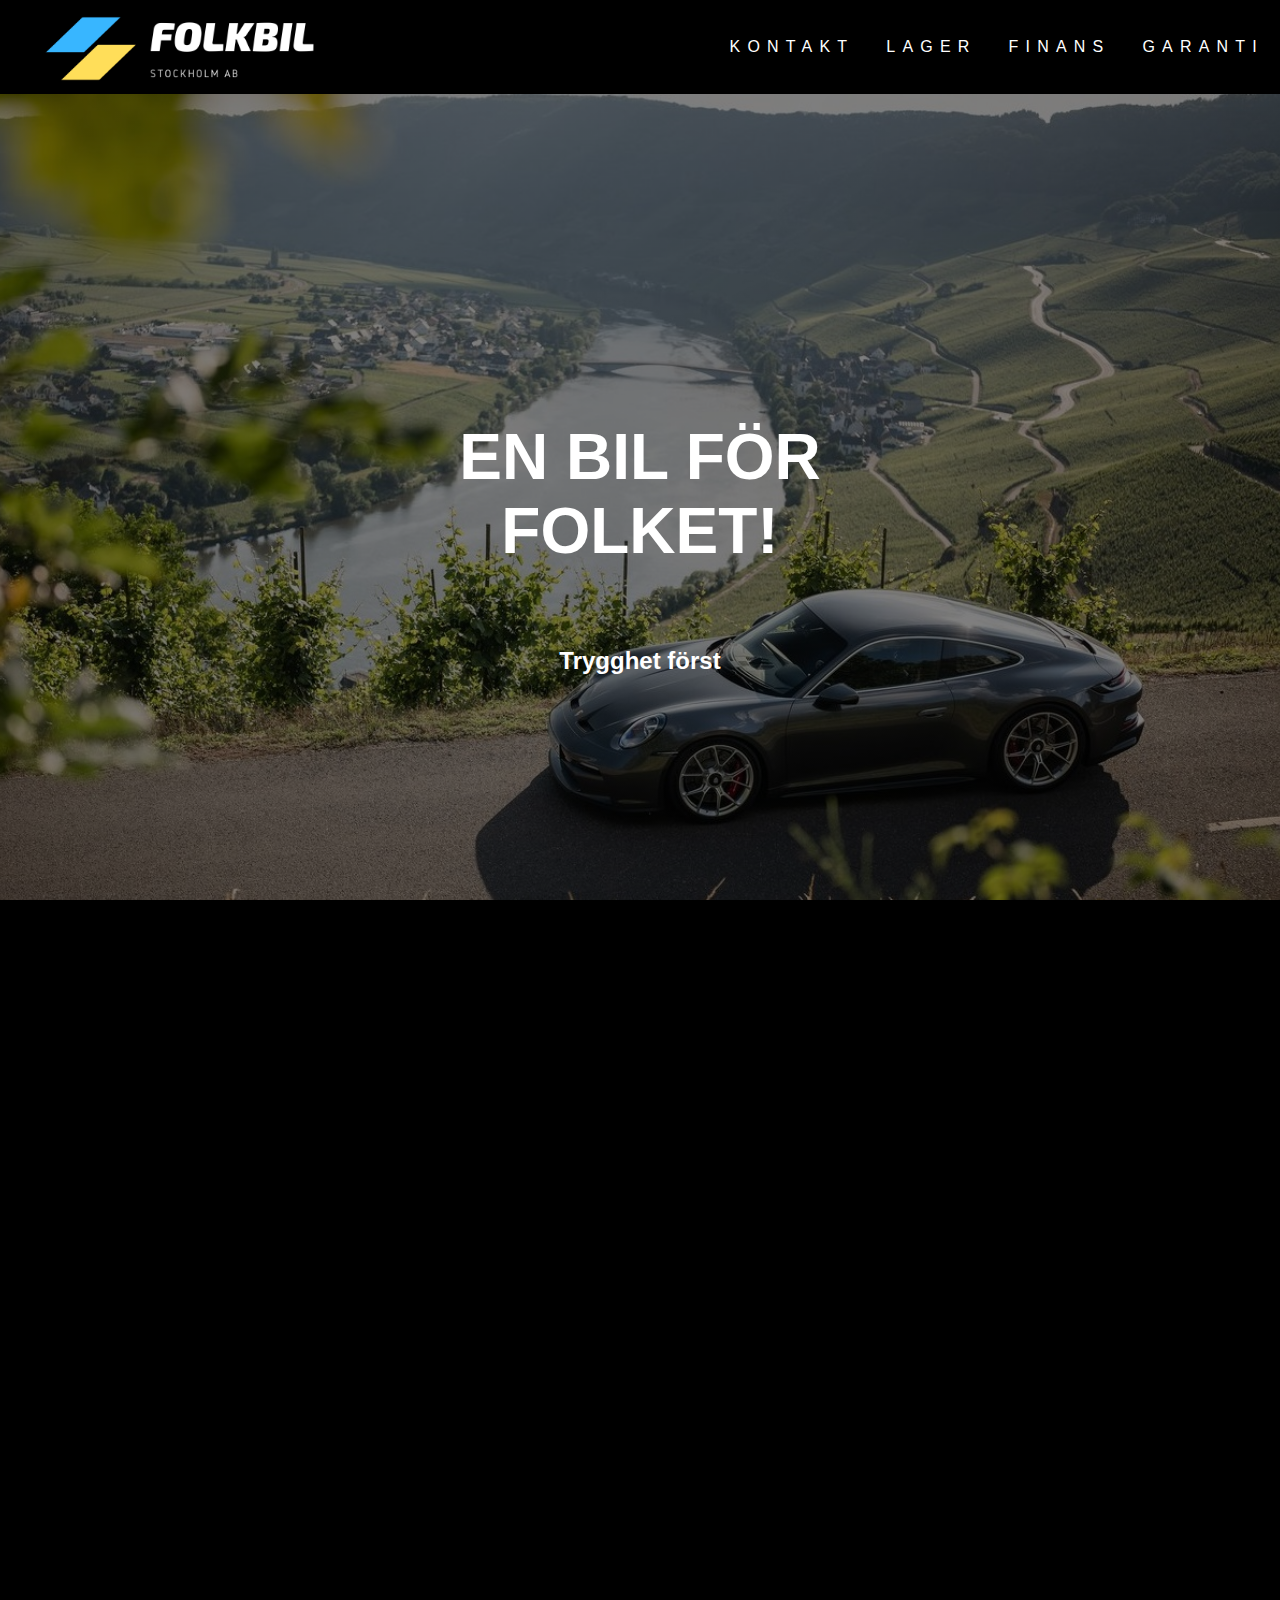
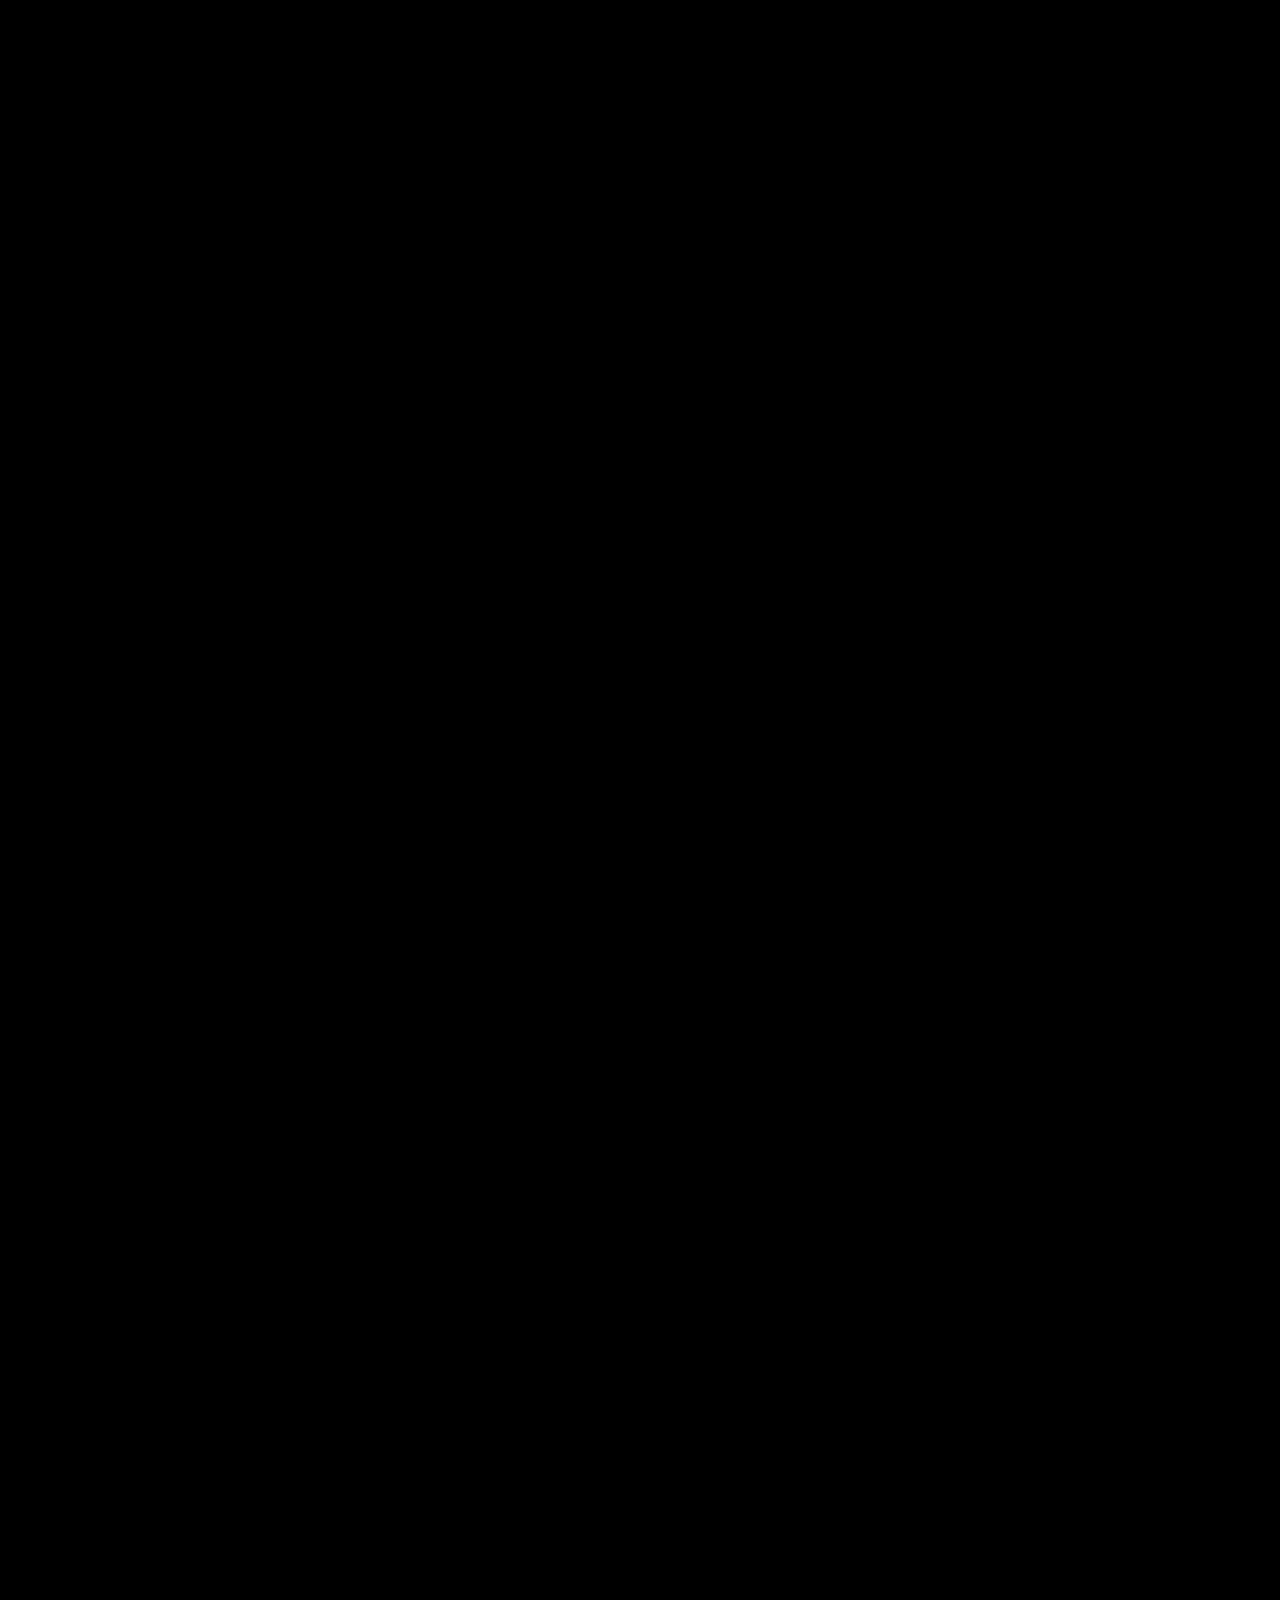
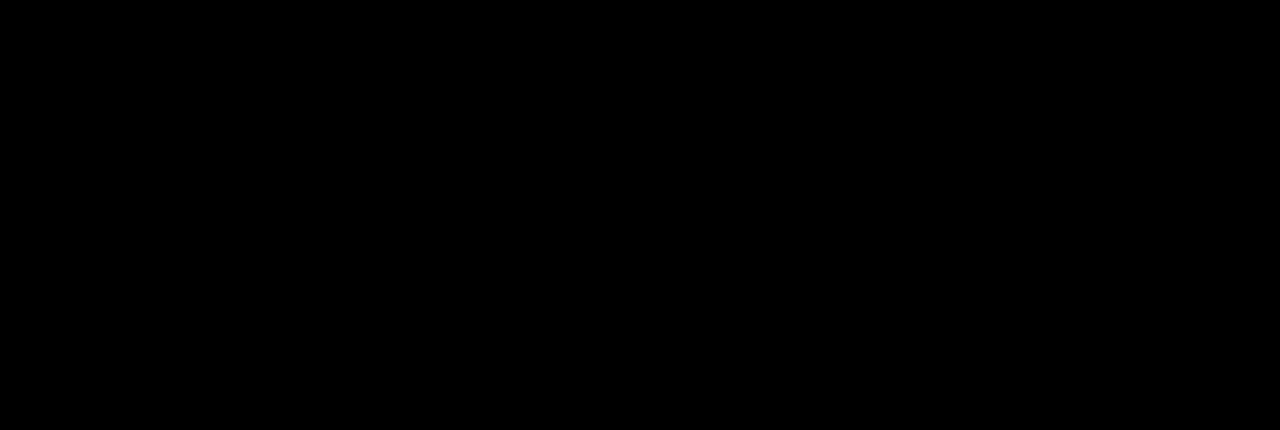
<file: index.html>
<!DOCTYPE html>
<html lang="Sv">
  <head>
    <meta charset="UTF-8" />
    <meta http-equiv="X-UA-Compatible" content="IE=edge" />
    <meta name="viewport" content="width=device-width, initial-scale=1.0" />
    <link href="style.css" rel="stylesheet" />
    <title>FOLKBIL</title>
  </head>
  <body>
    <main>
      <!--Title and navbar settings (brand logo)-->
      <nav>
        <div class="flex-container">
          <img src="img/Folkbil.png" alt="Folkbil" />
          <ul class="navigation">
            <li><a href="#item1">Kontakt</a></li>
            <li>
              <a
                href="https://www.blocket.se/butik/fordonshuset"
                target="_blank"
                >Lager</a
              >
            </li>
            <li><a href="#">Finans</a></li>
            <li><a href="#">Garanti</a></li>
          </ul>
        </div>
      </nav>

      <!--Hero section-->
      <section class="hero-image">
        <div class="hero-text">
          <h1>EN BIL FÖR FOLKET!</h1>
          <h2 id="usp-text">
            Trygghet först
          </h2>
        </div>
      </section>

      <!--Validated 20220914 10:43-->

      <!--Testimonial section / Grid area-->
      <section class="testimonials-grid-container">
        <div id="comment1"></div>
        <div id="comment2">
          <h2>Vi håller vårt löfte</h2>
          <p>
            Hos oss skall det kännas tryggt och köpa en bil.<br />
            Med vår mångåriga erfarenhet inom branschen leverar vi alltid
            kvalité. Tala med vår<br />personal kring garantier för just din
            bil.
          </p>
        </div>
      </section>

      <!--Section Form-->
      <section class="title">
        <h1>Har ni några frågor?</h1>
      </section>
      <section id="form" class="form">
        <!--***Fråga***-->
        <div class="container">
          <form action="action_page.php" method="post">
            <label for="fname">Förnamn</label>
            <input
              type="text"
              id="fname"
              name="firstname"
              placeholder="Ditt förnamn..."
            />

            <label for="lname">Efternamn</label>
            <input
              type="text"
              id="lname"
              name="lastname"
              placeholder="Ditt efternamn.."
            />

            <label for="subject">Skriv till oss!</label>
            <textarea
              id="subject"
              name="subject"
              placeholder="Skriv dina frågor här.."
              style="height: 200px;"
            ></textarea>

            <input type="submit" value="Skicka" />
          </form>
        </div>
      </section>
    </main>

    <!--Ending section-->
    <section class="ending-picture">
      <h1 id="welcome">VÄLKOMMEN</h1>
    </section>

    <!--Footer-->
    <footer class="footer-distributed">
      <div class="footer-left">
        <h3>Folk<span>bil Stockholm AB</span></h3>

        <p class="footer-links">
          <a href="folkbil.com">folkbil.com</a>
        </p>

        <p class="footer-company-name">Folkbil Stockholm AB &copy; 2022</p>
        <p class="footer-company-name">Powered by Eddie Sütcü</p>
      </div>

      <div class="footer-center">
        <div>
          <i class="fa fa-map-marker"></i>
          <p><span>Turbinvägen 7E, 131 60 Nacka</span>Sweden</p>
        </div>

        <div>
          <i class="fa fa-phone"></i>
          <p>+46(0)760-082023</p>
        </div>

        <div>
          <i class="fa fa-envelope"></i>
          <p><a href="email.sutcu@gmail.com">Maila oss</a></p>
        </div>
      </div>

      <div class="footer-right">
        <p class="footer-company-about">
          <span>I samarbete med:</span>
          Fordonshuset Sweden AB
        </p>
      </div>
    </footer>
  </body>
</html>
</file>
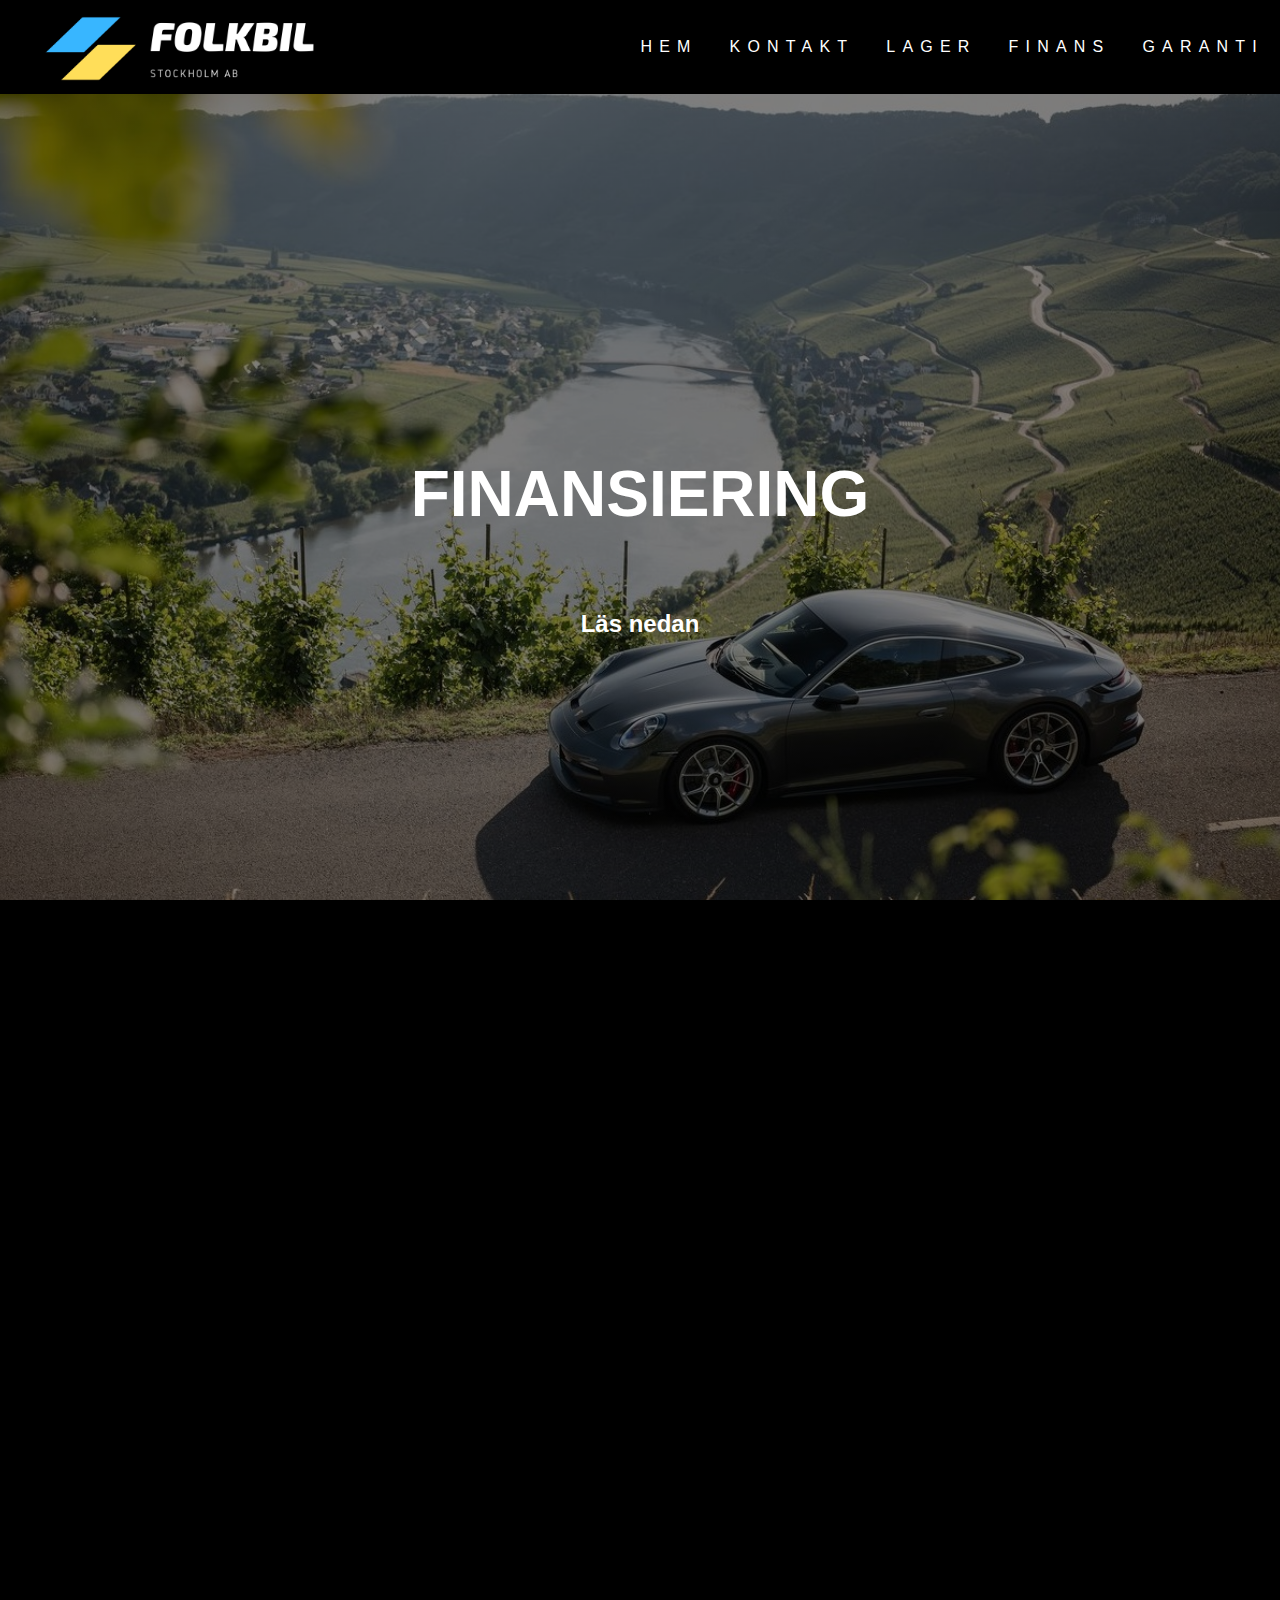
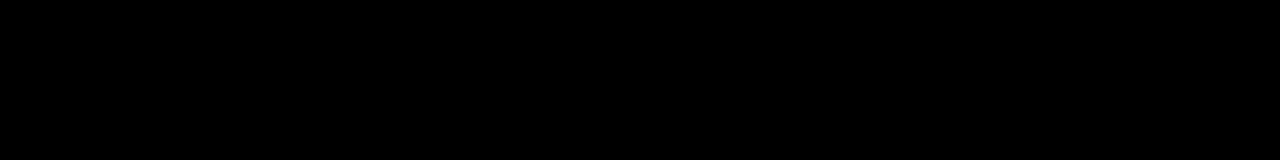
<file: finans.html>
<!DOCTYPE html>
<html lang="Sv">
  <head>
    <meta charset="UTF-8" />
    <meta http-equiv="X-UA-Compatible" content="IE=edge" />
    <meta name="viewport" content="width=device-width, initial-scale=1.0" />
    <link href="style.css" rel="stylesheet" />
    <title>FOLKBIL</title>
  </head>
  <body>
    <main>
      <!--Title and navbar settings (brand logo)-->
      <nav>
        <div class="flex-container">
          <img src="img/Folkbil.png" alt="Folkbil" />
          <ul class="navigation">
            <li><a href="index.html">hem</a></li>
            <li><a href="#item1">Kontakt</a></li>
            <li>
              <a
                href="https://www.blocket.se/butik/fordonshuset"
                target="_blank"
                >Lager</a
              >
            </li>
            <li><a href="finans.html">Finans</a></li>
            <li><a href="garanti.html">Garanti</a></li>
          </ul>
        </div>
      </nav>

      <!--Hero section-->
      <section class="hero-image">
        <div class="hero-text">
          <h1>FINANSIERING</h1>
          <h2 id="usp-text">
            Läs nedan
          </h2>
        </div>
      </section>

      <!--Validated 20220914 10:43-->

      <!--Testimonial section / Grid area-->
      <section class="testimonials-grid-container">
        <div id="comment1"></div>
        <div id="comment2">
          <h2>Nordea Finans</h2>
          <p>
            Hos oss på Folkbil kan du få hjälp med att finansiera din bil. Vi
            erbjuder leasing samt avbetalning. Om du klickar
            <a
              href="https://www.nordeafinance.se/privat/produkter-och-tjanster/billanekalkyl.html"
              target="_blank"
              >här</a
            >
            kommer du till en kalkylator där du själv kan beräkna din
            månadskostnad.
          </p>
        </div>
      </section>
    </main>
    <!--Footer-->
    <footer class="footer-distributed" id="item1">
      <div class="footer-left">
        <h3>Folk<span>bil Stockholm AB</span></h3>

        <p class="footer-links">
          <a href="folkbil.com">folkbil.com</a>
        </p>

        <p class="footer-company-name">Folkbil Stockholm AB &copy; 2022</p>
        <p class="footer-company-name">Powered by Eddie Sütcü</p>
      </div>

      <div class="footer-center">
        <div>
          <i class="fa fa-map-marker"></i>
          <p><span>Turbinvägen 7E, 131 60 Nacka</span>Sweden</p>
        </div>

        <div>
          <i class="fa fa-phone"></i>
          <p>+46(0)760-082023</p>
        </div>

        <div>
          <i class="fa fa-envelope"></i>
          <p><a href="email.sutcu@gmail.com">Maila oss</a></p>
        </div>
      </div>

      <div class="footer-right">
        <p class="footer-company-about">
          <span>I samarbete med:</span>
          Fordonshuset Sweden AB
        </p>
      </div>
    </footer>
  </body>
</html>
<!--Validated 20220918 17:20-->
</file>
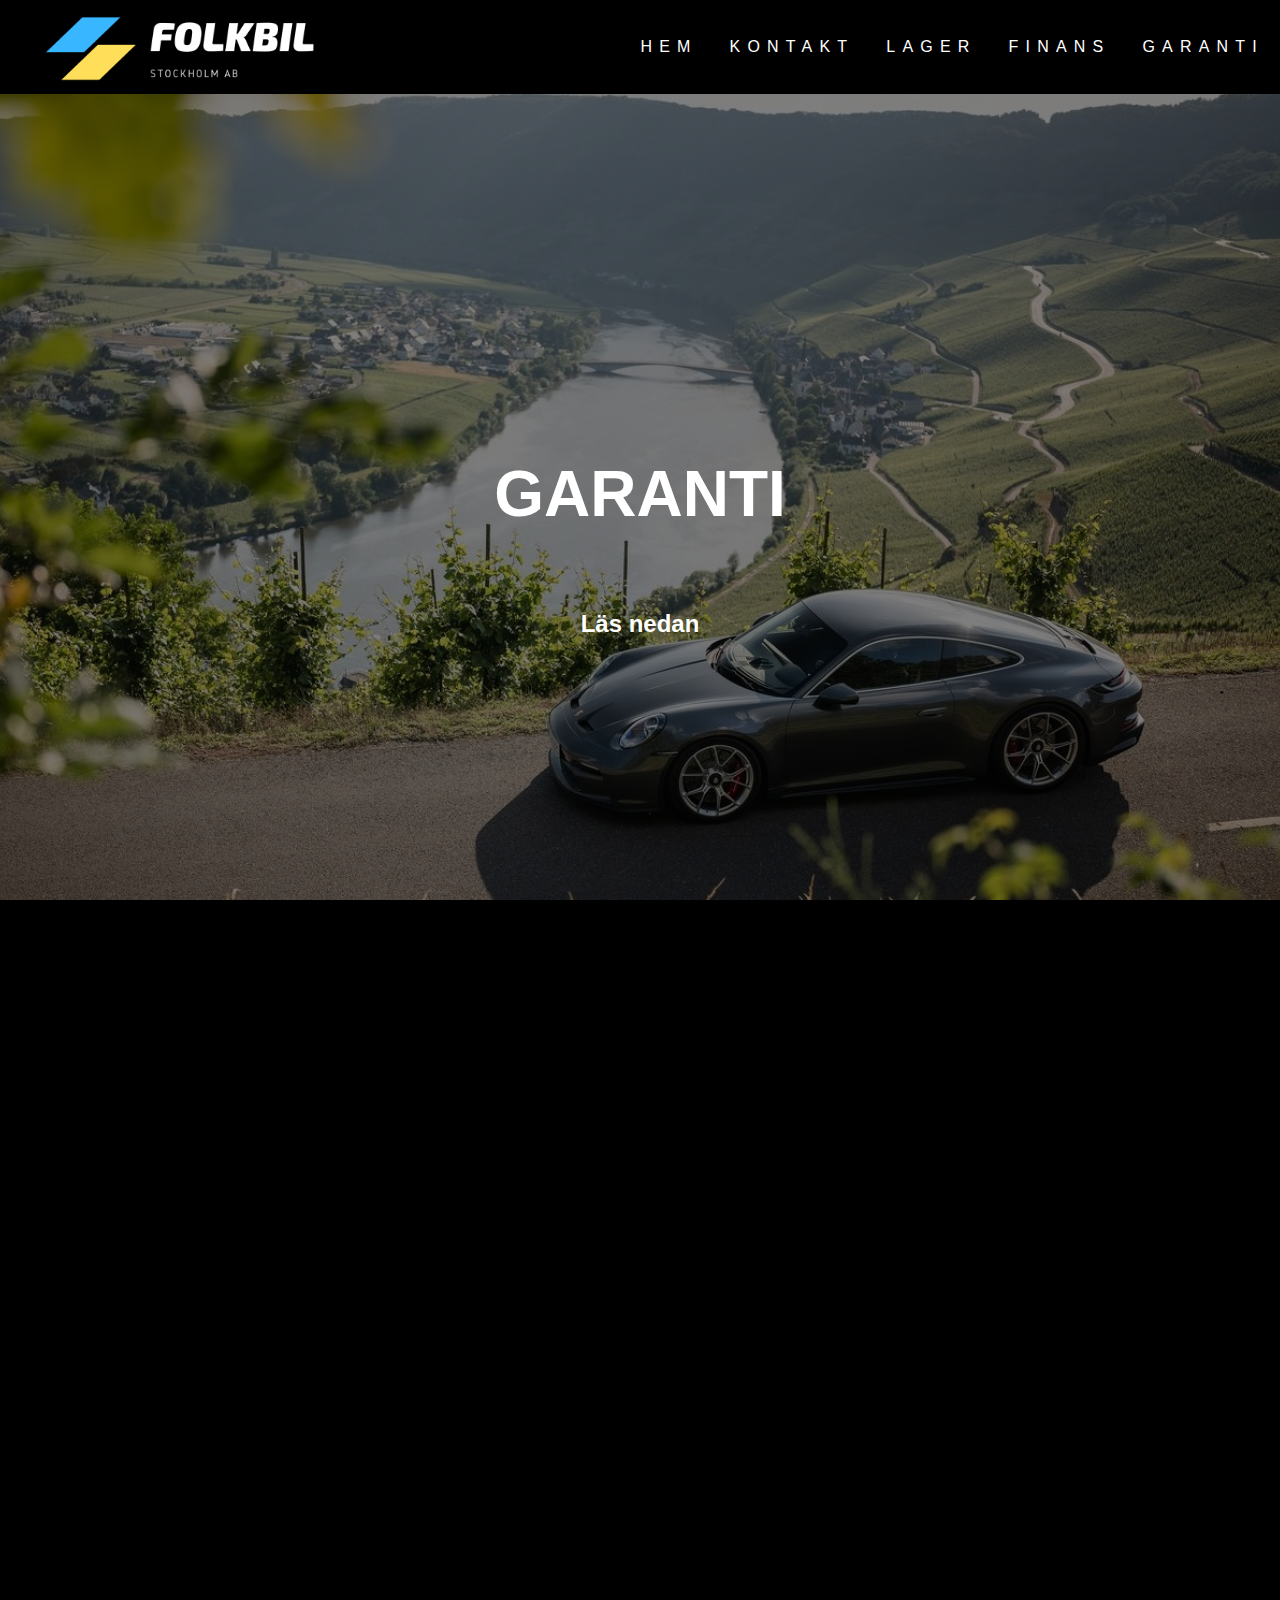
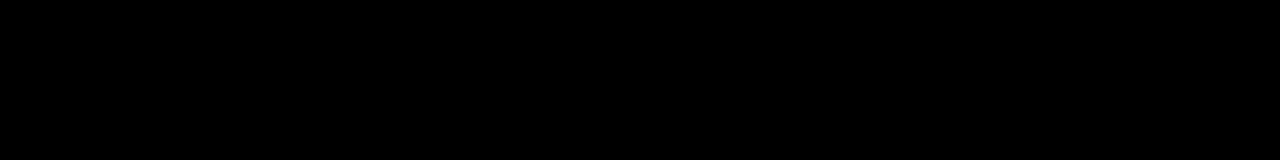
<file: garanti.html>
<!DOCTYPE html>
<html lang="Sv">
  <head>
    <meta charset="UTF-8" />
    <meta http-equiv="X-UA-Compatible" content="IE=edge" />
    <meta name="viewport" content="width=device-width, initial-scale=1.0" />
    <link href="style.css" rel="stylesheet" />
    <title>FOLKBIL</title>
  </head>
  <body>
    <main>
      <!--Title and navbar settings (brand logo)-->
      <nav>
        <div class="flex-container">
          <img src="img/Folkbil.png" alt="Folkbil" />
          <ul class="navigation">
            <li><a href="index.html">hem</a></li>
            <li><a href="#item1">Kontakt</a></li>
            <li>
              <a
                href="https://www.blocket.se/butik/fordonshuset"
                target="_blank"
                >Lager</a
              >
            </li>
            <li><a href="finans.html">Finans</a></li>
            <li><a href="garanti.html">Garanti</a></li>
          </ul>
        </div>
      </nav>

      <!--Hero section-->
      <section class="hero-image">
        <div class="hero-text">
          <h1>GARANTI</h1>
          <h2 id="usp-text">
            Läs nedan
          </h2>
        </div>
      </section>

      <!--Validated 20220914 10:43-->

      <!--Testimonial section / Grid area-->
      <section class="testimonials-grid-container">
        <div id="comment1"></div>
        <div id="comment2">
          <h2>SOLID</h2>
          <p>
            Vi samarbetar med Solid försäkringar när du vill välja garanti för
            din nyinköpta bil. Vi erbjuder garantier från 12 upp till -24
            månader. Klicka
            <a href="http://garantidirekt.se/" target="_blank">här</a>
            för mer information.
          </p>
        </div>
      </section>
    </main>

    <!--Footer-->
    <footer class="footer-distributed" id="item1">
      <div class="footer-left">
        <h3>Folk<span>bil Stockholm AB</span></h3>

        <p class="footer-links">
          <a href="folkbil.com">folkbil.com</a>
        </p>

        <p class="footer-company-name">Folkbil Stockholm AB &copy; 2022</p>
        <p class="footer-company-name">Powered by Eddie Sütcü</p>
      </div>

      <div class="footer-center">
        <div>
          <i class="fa fa-map-marker"></i>
          <p><span>Turbinvägen 7E, 131 60 Nacka</span>Sweden</p>
        </div>

        <div>
          <i class="fa fa-phone"></i>
          <p>+46(0)760-082023</p>
        </div>

        <div>
          <i class="fa fa-envelope"></i>
          <p><a href="email.sutcu@gmail.com">Maila oss</a></p>
        </div>
      </div>

      <div class="footer-right">
        <p class="footer-company-about">
          <span>I samarbete med:</span>
          Fordonshuset Sweden AB
        </p>
      </div>
    </footer>
  </body>
</html>
<!--Validated 20220918 17:20-->
</file>
<file: style.css>
/*Description
1, Root settings
2, Body and html settings
3, Navbar
4, Hero section
5, Testimonial section / Grid area
6, Section Form
7, Footer
*/

/* 1, Root settings*/
* {
  font-family: Verdana, Geneva, Tahoma, sans-serif;
  box-sizing: border-box;
  --one: #d0efb1;
  --two: #b3d89c;
  --three: #9dc3c2;
  --four: #77a6b6;
  --five: #4d7298;
  --black: black;
  --white: white;
}

/* 2, Body and html settings*/

body,
html {
  margin: 0;
  padding: 0;
  overflow-x: hidden;
  height: 100%;
  box-sizing: border-box;
  background-color: black;
}

/* 3, Title and navbar settings (brand logo)*/

.flex-container {
  display: flex;
  justify-content: space-between;
  align-items: center;
  background: black;
}

img {
  margin: 0 0 0 0.45em;
  width: 30%;
}
img,
.navigation {
  list-style: none;
  text-transform: uppercase;
}

img,
.navigation a {
  text-decoration: none;
  letter-spacing: 0.45rem;
}

.navigation {
  display: flex;
}

.navigation a {
  display: block;
  padding: 1em;
  color: white;
}

.navigation a:hover {
  text-decoration: underline;
}

/*media queries to make it responsive*/
@media all and (max-width: 990px) {
  .flex-container {
    flex-direction: column;
  }

  img {
    margin: 0;
    width: 40%;
  }

  .navigation {
    width: 100%;
    justify-content: space-around;
  }
}

@media all and (max-width: 700px) {
  img {
    width: 60%;
  }

  .navigation {
    flex-direction: column;
  }

  .navigation a {
    text-align: center;
    padding: 10px;
  }

  .navigation li:last-of-type a {
    border-bottom: none;
  }
}
/*Validated 20220914 10:27*/

/* 4, Hero section*/

.hero-image {
  background-image: linear-gradient(rgba(0, 0, 0, 0.5), rgba(0, 0, 0, 0.5)),
    url(img/porsche1.jpg);
  height: 100vh;
  background-position: center;
  background-repeat: no-repeat;
  background-size: cover;
  position: relative;
}

.hero-text {
  text-align: center;
  position: absolute;
  top: 50%;
  left: 50%;
  transform: translate(-50%, -50%);
  color: var(--white);
}

.hero-text h1 {
  font-size: 4rem;
  font-weight: 800;
}

/*Adjusting image height to fit all screens on all devices, top to down*/
@media only screen and (max-width: 550px) {
  .hero-image {
    height: 140vh;
  }
}

/* 6, Testimonial section / Grid area */

.testimonials-grid-container {
  display: grid;
  /*First we declare the columns*/
  grid-template-columns: 1fr 1fr;
  /*Next we declare the rows*/
  grid-template-rows: 1fr;
  gap: 20px;
  row-gap: 5vh;
  margin-top: 5vh;
  margin-right: 10vw;
  margin-left: 10vw;
  margin-bottom: 5vh;
  height: auto;

  /*Where do i want each block to be?, how many rows will be used?*/
  grid-template-areas: "comment1 comment2";
}

#comment1 {
  /*Give the area*/
  grid-area: comment1;
  border-radius: 8px;
  background-image: url(img/trygghet.jpeg);
  background-repeat: no-repeat;
  background-position: center;
  background-size: cover;
  height: 50vh;
}

#comment2 {
  background-color: var(--four);
  /*Give the area*/
  grid-area: comment2;
  border-radius: 8px;
  text-align: center;
  font-size: 24px;
  align-items: center;
  padding-top: 20px;
  color: white;
}

#comment2 h2 {
  width: 80%;
  margin: 0 auto;
  padding: 4vh;
}

#comment2 p,
h2 {
  width: 80%;
  margin: 0 auto;
  padding: 4vh;
}

/*Section Testimonials Grid Responsive settings*/
@media only screen and (max-width: 550px) {
  .testimonials-grid-container {
    grid-template-columns: 1fr;
    grid-template-rows: 2fr;
    row-gap: 5vh;
    grid-template-areas:
      "comment1"
      "comment2";
  }
}

@media only screen and (max-width: 550px) {
  #comment2 p {
    width: 100%;
    padding: 20px;
  }
}

/* 6, Section Form */

.title {
  display: flex;
  justify-content: center;
  align-items: center;
  margin-top: 10vh;
  color: white;
}

.form {
  display: flex;
  justify-content: center;
}

input[type="text"],
select,
textarea {
  width: 100%; /* Full width */
  padding: 12px; /* Some padding */
  border: 1px solid #ccc; /* Gray border */
  border-radius: 4px; /* Rounded borders */
  box-sizing: border-box; /* Make sure that padding and width stays in place */
  margin-top: 6px; /* Add a top margin */
  margin-bottom: 16px; /* Bottom margin */
  resize: vertical; /* Allow the user to vertically resize the textarea (not horizontally) */
}

/* Style the submit button with a specific background color etc */
input[type="submit"] {
  background-color: #04aa6d;
  color: white;
  padding: 12px 20px;
  border: none;
  border-radius: 4px;
  cursor: pointer;
}

/* When moving the mouse over the submit button, add a darker green color */
input[type="submit"]:hover {
  background-color: #45a049;
}

/* Add a background color and some padding around the form */
.container {
  border-radius: 5px;
  background-color: var(--four);
  padding: 20px;
}

/*Ending section*/

.ending-picture {
  background-image: linear-gradient(rgba(0, 0, 0, 0.5), rgba(0, 0, 0, 0.5)),
    url(img/porsche2.jpg);
  height: 130vh;
  background-position: bottom;
  background-repeat: no-repeat;
  background-size: cover;
  position: relative;
  margin-top: 10vh;
}

#welcome {
  text-align: center;
  position: absolute;
  top: 90%;
  left: 50%;
  transform: translate(-50%, -50%);
  color: var(--white);
  font-size: 3rem;
  font-weight: 800;
}

/*Adjusting image height to fit all screens on all devices, top to down*/
@media only screen and (max-width: 550px) {
  .ending-picture {
    height: 55vh;
  }
  #welcome {
    top: 10%;
    font-size: 2rem;
  }
}

/* 7, Footer*/

.footer-distributed {
  background-color: black;
  box-sizing: border-box;
  width: 100%;
  text-align: left;
  padding: 50px 20px;
  margin-top: 0px;
}

.footer-distributed .footer-left,
.footer-distributed .footer-center,
.footer-distributed .footer-right {
  display: inline-block;
  vertical-align: top;
}

/* Footer left */

.footer-distributed .footer-left {
  width: 40%;
}

/* The company logo */

.footer-distributed h3 {
  color: #5383d3;
  margin: 0;
}

.footer-distributed h3 span {
  color: rgb(255, 255, 115);
}

/* Footer links */

.footer-distributed .footer-links {
  color: #ffffff;
  margin: 20px 0 12px;
  padding: 0;
}

.footer-distributed .footer-links a {
  display: inline-block;
  line-height: 1.8;
  text-decoration: none;
  color: inherit;
}

.footer-distributed .footer-company-name {
  color: #8f9296;
  font-size: 14px;
  font-weight: normal;
  margin: 0;
}

/* Footer Center */

.footer-distributed .footer-center {
  width: 35%;
}

.footer-distributed .footer-center i {
  background-color: #33383b;
  color: #ffffff;
  font-size: 25px;
  width: 38px;
  height: 38px;
  border-radius: 50%;
  text-align: center;
  line-height: 42px;
  margin: 10px 15px;
  vertical-align: middle;
}

.footer-distributed .footer-center i.fa-envelope {
  font-size: 17px;
  line-height: 38px;
}

.footer-distributed .footer-center p {
  display: inline-block;
  color: #ffffff;
  vertical-align: middle;
  margin: 0;
}

.footer-distributed .footer-center p span {
  display: block;
  font-weight: normal;
  font-size: 14px;
  line-height: 2;
}

.footer-distributed .footer-center p a {
  color: #5383d3;
  text-decoration: none;
}

/* Footer Right */

.footer-distributed .footer-right {
  width: 20%;
}

.footer-distributed .footer-company-about {
  line-height: 20px;
  color: #5383d3;
  font-size: 17px;
  font-weight: bold;
  margin: 0;
}

.footer-distributed .footer-company-about span {
  display: block;
  color: #ffffff;
  font-size: 14px;
  font-weight: normal;
  margin-bottom: 20px;
}

@media (max-width: 880px) {
  .footer-distributed {
    font: bold 14px sans-serif;
  }

  .footer-distributed .footer-left,
  .footer-distributed .footer-center,
  .footer-distributed .footer-right {
    display: block;
    width: 100%;
    margin-bottom: 40px;
    text-align: center;
  }

  .footer-distributed .footer-center i {
    margin-left: 0;
  }
}

/*Validated 20220918 17:09*/
</file>
